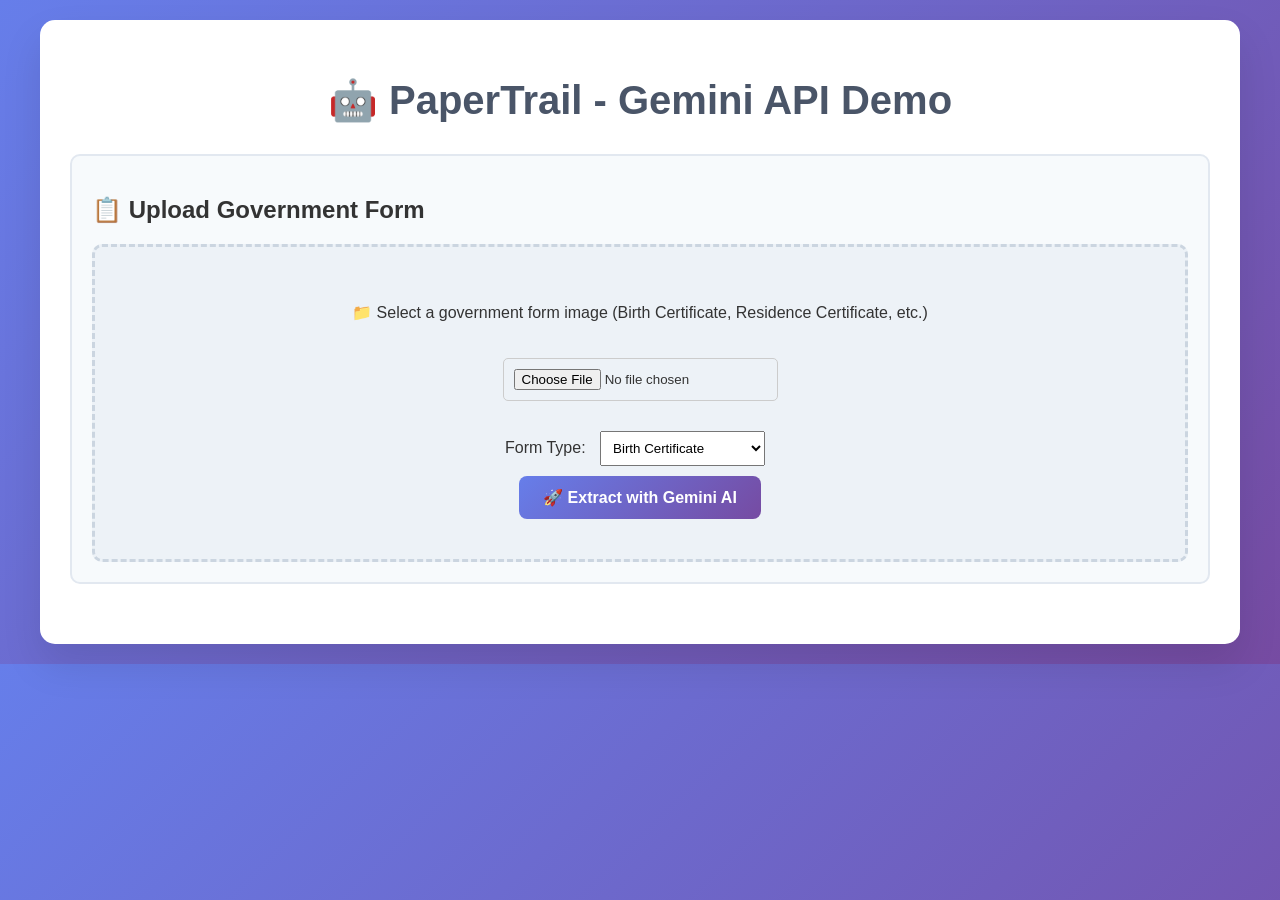
<file: gemini_demo.html>
<!DOCTYPE html>
<html lang="en">
<head>
    <meta charset="UTF-8">
    <meta name="viewport" content="width=device-width, initial-scale=1.0">
    <title>PaperTrail - Gemini API Extraction Demo</title>
    <style>
        body {
            font-family: 'Arial', sans-serif;
            max-width: 1200px;
            margin: 0 auto;
            padding: 20px;
            background: linear-gradient(135deg, #667eea 0%, #764ba2 100%);
            color: #333;
        }
        .container {
            background: white;
            border-radius: 15px;
            padding: 30px;
            box-shadow: 0 20px 40px rgba(0,0,0,0.1);
        }
        h1 {
            text-align: center;
            color: #4a5568;
            margin-bottom: 30px;
            font-size: 2.5em;
        }
        .demo-section {
            margin-bottom: 30px;
            padding: 20px;
            border: 2px solid #e2e8f0;
            border-radius: 10px;
            background: #f7fafc;
        }
        .upload-area {
            border: 3px dashed #cbd5e0;
            border-radius: 10px;
            padding: 40px;
            text-align: center;
            background: #edf2f7;
            transition: all 0.3s ease;
        }
        .upload-area:hover {
            border-color: #4299e1;
            background: #e6fffa;
        }
        input[type="file"] {
            margin: 20px 0;
            padding: 10px;
            border: 1px solid #ccc;
            border-radius: 5px;
        }
        button {
            background: linear-gradient(135deg, #667eea 0%, #764ba2 100%);
            color: white;
            padding: 12px 24px;
            border: none;
            border-radius: 8px;
            cursor: pointer;
            font-size: 16px;
            font-weight: bold;
            transition: transform 0.2s ease;
        }
        button:hover {
            transform: translateY(-2px);
        }
        .results {
            margin-top: 20px;
            display: none;
        }
        .field-table {
            width: 100%;
            border-collapse: collapse;
            margin-top: 20px;
            box-shadow: 0 5px 15px rgba(0,0,0,0.08);
            border-radius: 10px;
            overflow: hidden;
        }
        .field-table th, .field-table td {
            padding: 15px;
            text-align: left;
            border-bottom: 1px solid #e2e8f0;
        }
        .field-table th {
            background: linear-gradient(135deg, #667eea 0%, #764ba2 100%);
            color: white;
            font-weight: bold;
        }
        .field-table tr:nth-child(even) {
            background-color: #f8fafc;
        }
        .field-table tr:hover {
            background-color: #edf2f7;
        }
        .confidence-badge {
            padding: 4px 8px;
            border-radius: 12px;
            font-size: 0.8em;
            font-weight: bold;
            color: white;
        }
        .high-confidence { background: #48bb78; }
        .med-confidence { background: #ed8936; }
        .low-confidence { background: #e53e3e; }
        .status {
            padding: 10px;
            border-radius: 8px;
            margin: 10px 0;
            font-weight: bold;
        }
        .status.success {
            background: #c6f6d5;
            color: #22543d;
            border: 1px solid #9ae6b4;
        }
        .status.error {
            background: #fed7d7;
            color: #742a2a;
            border: 1px solid #fc8181;
        }
        .method-info {
            background: #bee3f8;
            color: #2a69ac;
            padding: 10px;
            border-radius: 8px;
            margin: 10px 0;
            border: 1px solid #90cdf4;
        }
    </style>
</head>
<body>
    <div class="container">
        <h1>🤖 PaperTrail - Gemini API Demo</h1>
        
        <div class="demo-section">
            <h2>📋 Upload Government Form</h2>
            <div class="upload-area">
                <p>📁 Select a government form image (Birth Certificate, Residence Certificate, etc.)</p>
                <input type="file" id="formFile" accept="image/*">
                <br>
                <label for="formType">Form Type:</label>
                <select id="formType" style="margin: 10px; padding: 8px;">
                    <option value="birth_certificate">Birth Certificate</option>
                    <option value="residence_certificate">Residence Certificate</option>
                </select>
                <br>
                <button onclick="uploadAndExtract()">🚀 Extract with Gemini AI</button>
            </div>
            
            <div id="status"></div>
            <div id="results" class="results">
                <h3>✨ Extracted Key-Value Pairs</h3>
                <div id="methodInfo"></div>
                <table id="fieldsTable" class="field-table">
                    <thead>
                        <tr>
                            <th>Field Name</th>
                            <th>Extracted Value</th>
                            <th>Confidence</th>
                        </tr>
                    </thead>
                    <tbody id="fieldsBody">
                    </tbody>
                </table>
            </div>
        </div>
    </div>

    <script>
        async function uploadAndExtract() {
            const fileInput = document.getElementById('formFile');
            const formType = document.getElementById('formType').value;
            const statusDiv = document.getElementById('status');
            const resultsDiv = document.getElementById('results');
            
            if (!fileInput.files[0]) {
                statusDiv.innerHTML = '<div class="status error">❌ Please select a file first!</div>';
                return;
            }
            
            statusDiv.innerHTML = '<div class="status">🔄 Processing with Gemini AI...</div>';
            resultsDiv.style.display = 'none';
            
            const formData = new FormData();
            formData.append('file', fileInput.files[0]);
            formData.append('form_type', formType);
            
            try {
                const response = await fetch('http://127.0.0.1:8000/api/upload-form', {
                    method: 'POST',
                    body: formData
                });
                
                const result = await response.json();
                
                if (result.success) {
                    statusDiv.innerHTML = '<div class="status success">✅ Extraction completed successfully!</div>';
                    displayResults(result);
                } else {
                    statusDiv.innerHTML = `<div class="status error">❌ Error: ${result.message || 'Unknown error'}</div>`;
                }
            } catch (error) {
                statusDiv.innerHTML = `<div class="status error">❌ Network error: ${error.message}</div>`;
                console.error('Upload error:', error);
            }
        }
        
        function displayResults(result) {
            const resultsDiv = document.getElementById('results');
            const methodInfoDiv = document.getElementById('methodInfo');
            const fieldsBody = document.getElementById('fieldsBody');
            
            // Show method info
            methodInfoDiv.innerHTML = `
                <div class="method-info">
                    <strong>🔧 OCR Method:</strong> ${result.ocr_method}<br>
                    <strong>📊 Overall Confidence:</strong> ${(result.classification_confidence * 100).toFixed(1)}%<br>
                    <strong>📂 Form Type:</strong> ${result.form_type}<br>
                    <strong>🏢 Department:</strong> ${result.department}
                </div>
            `;
            
            // Clear previous results
            fieldsBody.innerHTML = '';
            
            // Add extracted fields
            Object.entries(result.extracted_data).forEach(([field, value]) => {
                const confidence = result.confidence_scores[field] || 0;
                const confidencePercent = (confidence * 100).toFixed(1);
                
                let confidenceClass = 'low-confidence';
                if (confidence >= 0.8) confidenceClass = 'high-confidence';
                else if (confidence >= 0.5) confidenceClass = 'med-confidence';
                
                const row = document.createElement('tr');
                row.innerHTML = `
                    <td><strong>${formatFieldName(field)}</strong></td>
                    <td>${value || '<em>Empty</em>'}</td>
                    <td><span class="confidence-badge ${confidenceClass}">${confidencePercent}%</span></td>
                `;
                fieldsBody.appendChild(row);
            });
            
            resultsDiv.style.display = 'block';
        }
        
        function formatFieldName(field) {
            return field.replace(/_/g, ' ').replace(/\b\w/g, l => l.toUpperCase());
        }
    </script>
</body>
</html>
</file>
